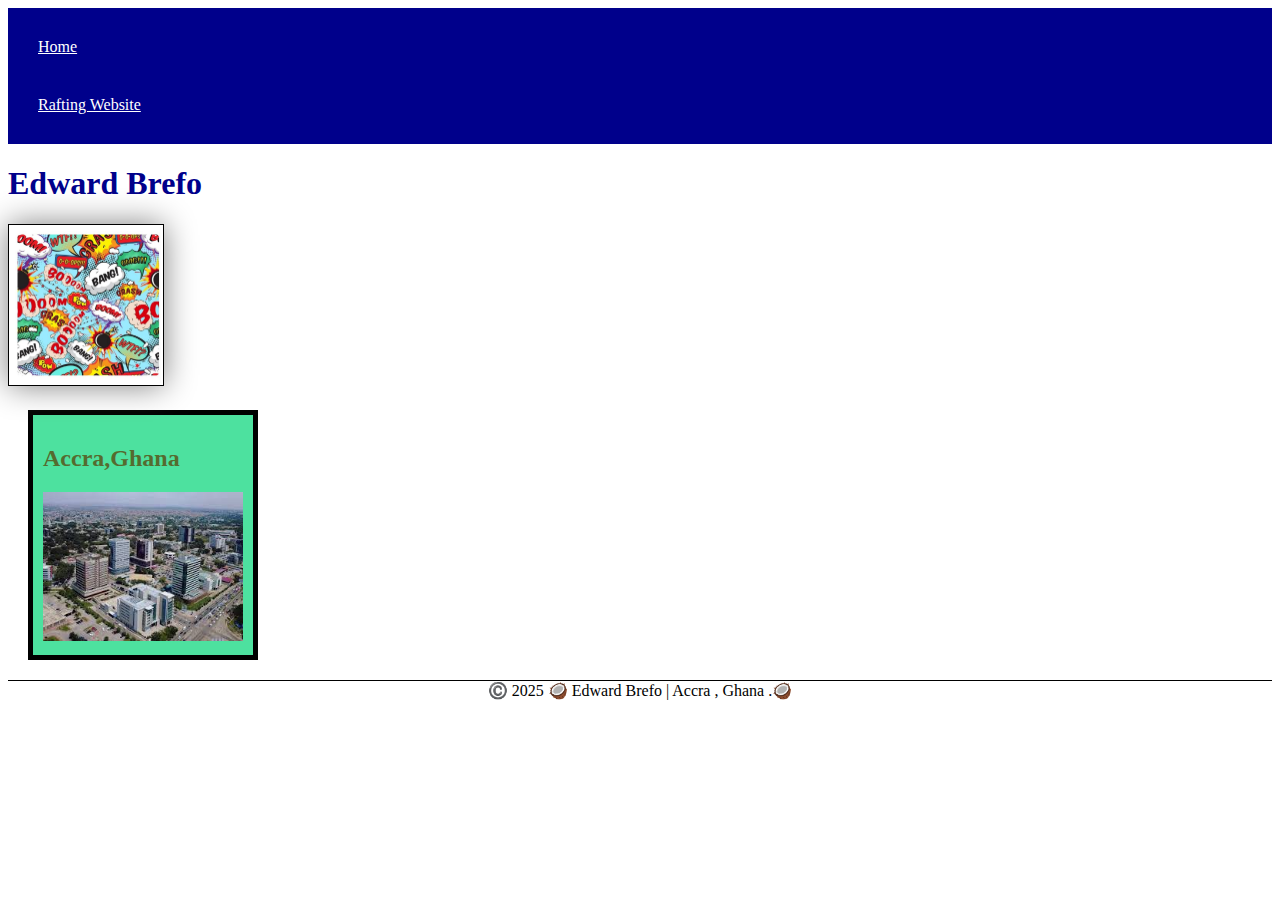
<file: index.html>
<!DOCTYPE html>
<html lang="en">

<head>
    <meta charset="UTF-8">
    <meta name="viewport" content="width=device-width, initial-scale=1.0">
    <title>Edward Brefo | WDD130</title>
    <meta name="description"
        content="Describe your home page here using keywords like your name,the course, the purpose of the page">
    <meta name="author" content="edward Brefo">
    <link rel="stylesheet" href="styles/styles.css">
</head>

<body>
    <header>
        <nav>
            <a href="#">Home</a>
            <a href="wwr/">Rafting Website</a>
        </nav>
    </header>
    <main>
        <h1>Edward Brefo</h1>
        <img src="images/profile.jpg" alt="edward Brefo" width="200">
 <!-- this part is for the main section of the document -->
    </main>
    <aside>
        <h2>Accra,Ghana</h2>
        <img src="accra.jpeg" alt="a view of Accra, Ghana">
    </aside>
    <footer>©️ 2025 🥥 Edward Brefo | Accra , Ghana .🥥</footer>
</body>
</html>
</file>
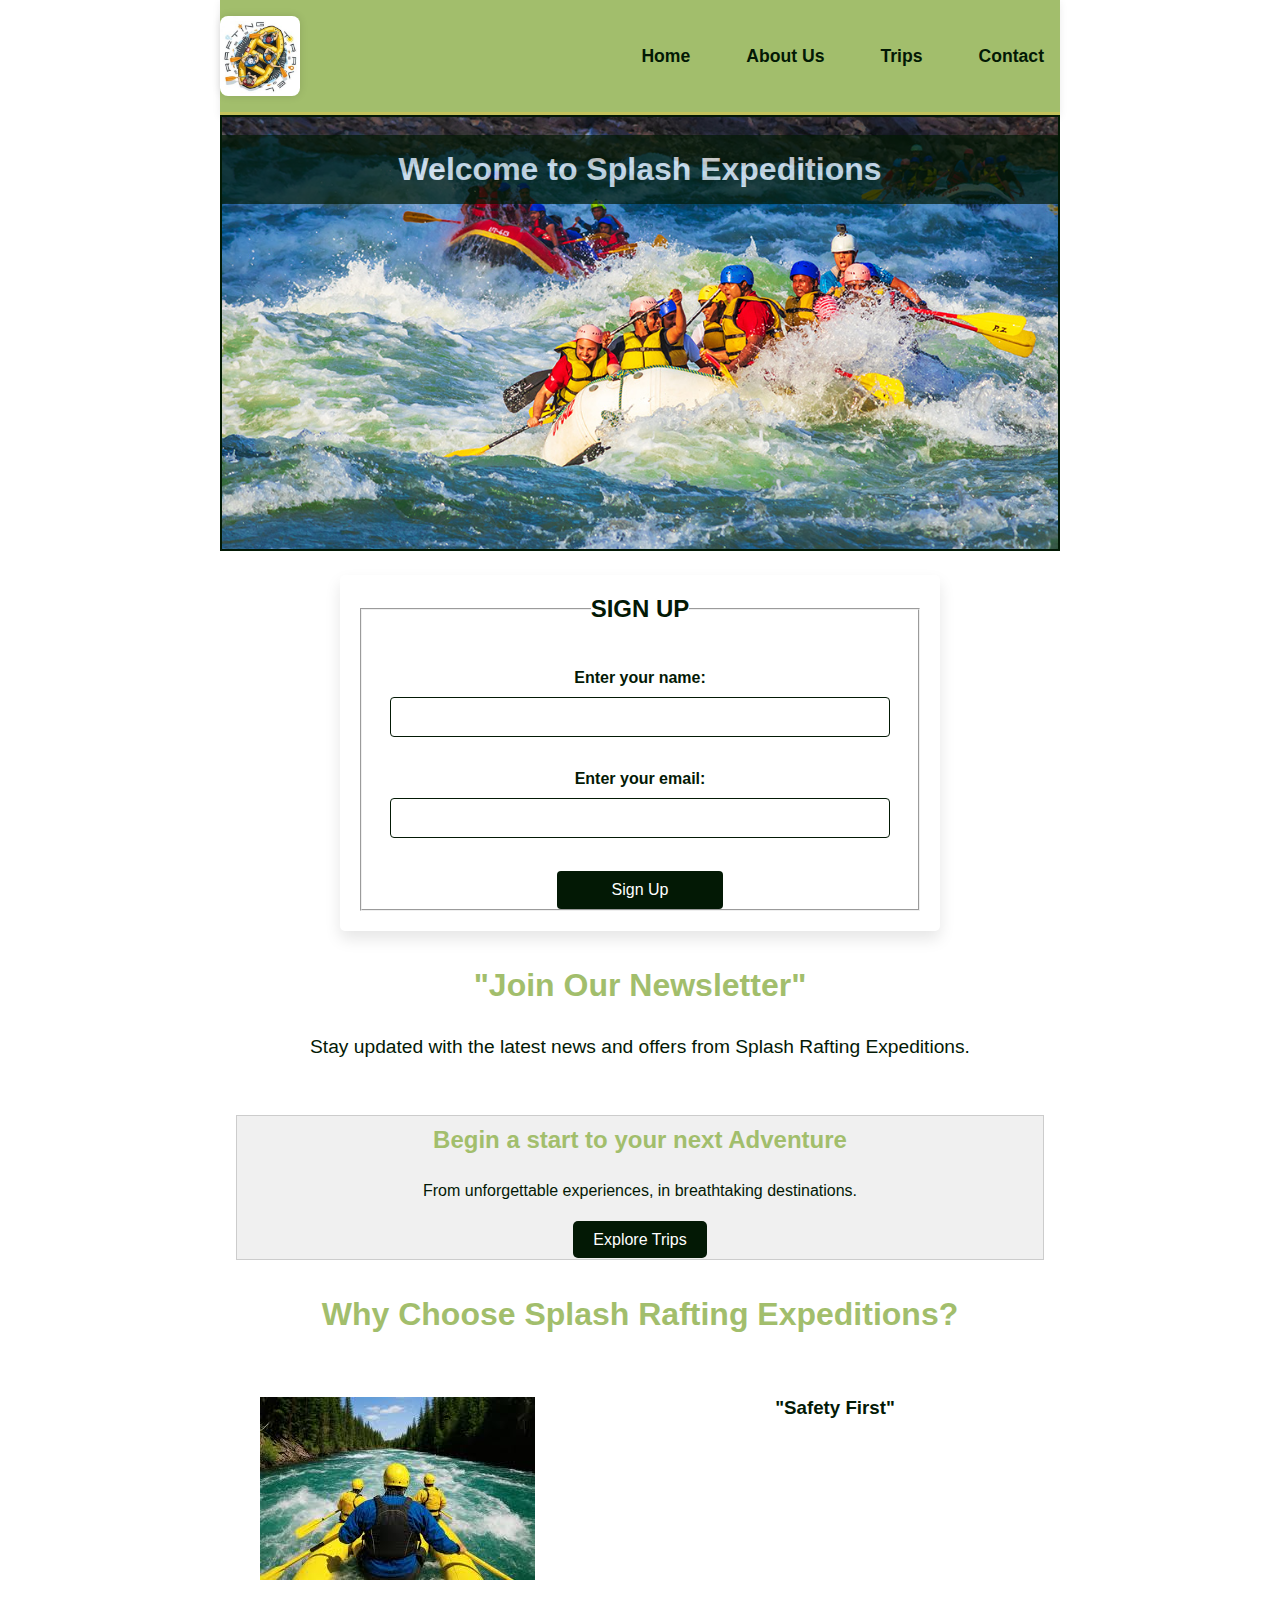
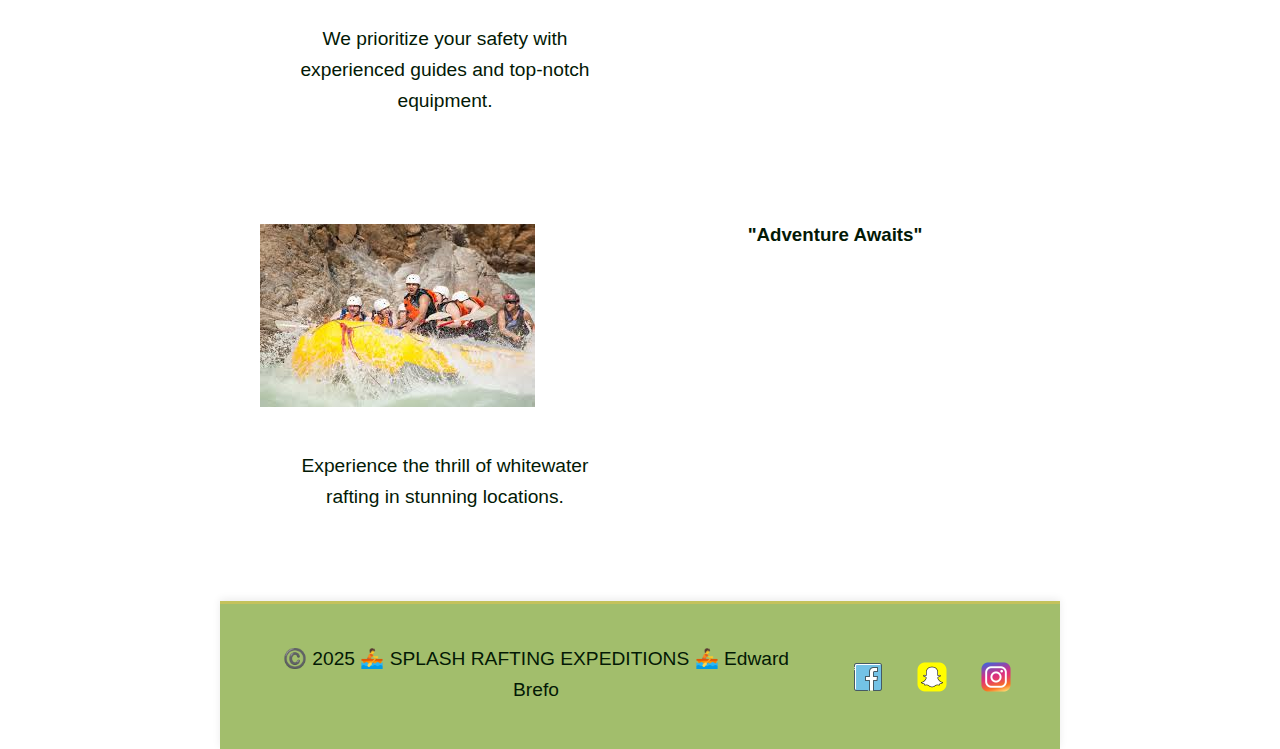
<file: wwr/index.html>
<!DOCTYPE html>
<html lang="en">
<head>
    <meta charset="UTF-8">
    <meta name="viewport" content="width=device-width, initial-scale=1.0">
    <title>Document</title>
    <link rel="stylesheet" href="styles/rafting.css">
    <link rel="stylesheet" href="styles/index.css">
</head>
<body>
    <header>
        <img src="images/raftingtravels.jpg" alt="rafting travels logo">
        <nav>
            <a href="index.html">Home</a>
            <a href="about.html">About Us</a>
            <a href="trips.html">Trips</a>
            <a href="contact.html">Contact</a>
        </nav>
    </header>
    <main>
        <div class="hero">
            <img src="images/herobanner.jpg" alt="whitewater rafting hero banner">
            <h1 class="hero-heading">Welcome to Splash Expeditions</h1>
        </div>
        <section>
        <form class="newsletter">
            <Fieldset>
            <legend>SIGN UP</legend><br><br>
            <label for="name">Enter your name:</label>
            <input type="text" id="name" name="name" required><br><br>
            <label for="email">Enter your email:</label>
            <input type="email" id="email" name="email" required><br><br>
            <button type="submit">Sign Up</button>
        </Fieldset>
        </form><br><br>
            <h2>"Join Our Newsletter"</h2>
            <p>Stay updated with the latest news and offers from Splash Rafting Expeditions.</p>
     </section> 
        <section class="call-to-action">
            <h2>Begin a start to your next Adventure</h2>
            <p>From unforgettable experiences, in breathtaking destinations.</p>
            <a href="trips.html">Explore Trips</a>
        </section>
        <section class="rafting-info">
            <h2>Why Choose Splash Rafting Expeditions?</h2>
            <div class="info-item">
                <img src="images/raft-offerings.jpeg" alt="Safety First">
                <h3>"Safety First"</h3>
                <p>We prioritize your safety with experienced guides and top-notch equipment.</p>
            </div>
            <div class="info-item">
                <img src="images/raft-purpose.jpeg" alt="Adventure Awaits">
                <h3>"Adventure Awaits"</h3>
                <p>Experience the thrill of whitewater rafting in stunning locations.</p>
        </section>
    </main>
    <footer>
         <p>©️ 2025 🚣 SPLASH RAFTING EXPEDITIONS 🚣 Edward Brefo </p>
        <nav class="socialmedia">
            <a href="https://www.facebook.com/"></a>
            <img src="images/facebook.webp" alt="facebook logo">
            <a href="https://www.snapchat.com/"></a>
            <img src="images/snapchat.webp" alt="snapchat logo">
            <a href="https://www.instagram.com/"></a>
            <img src="images/insta.webp" alt="instagram logo">

    </footer>
</body>
</html>
</file>
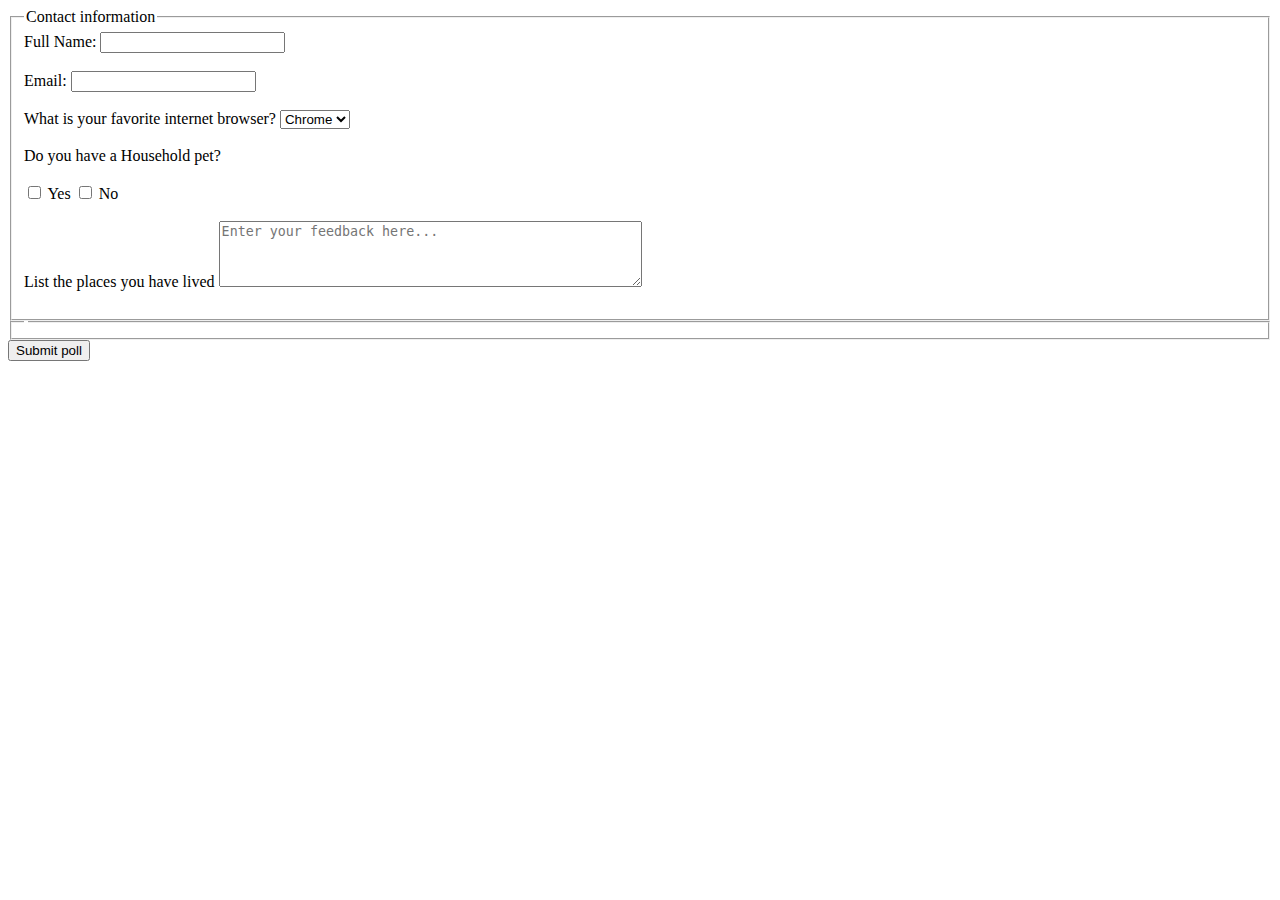
<file: poll-form.html>
<!DOCTYPE html>
<html lang="en">

<head>
    <meta charset="UTF-8">
    <meta name="viewport" content="width=device-width, initial-scale=1.0">
    <title>Document</title>
</head>

<body>
    <header></header>
    <main>
        <form action="">
            <fieldset>
                <legend>
                    Contact information
                </legend>

                <label for="fullname">Full Name:</label>
                <input type="text" id="fullname" name="fullname" required><br><br>
                <label for="email">Email:</label>
                <input type="email" id="useremail" name="useremail" required><br><br>
                <label for="browser">What is your favorite internet browser?</label>
                <select id="browser" name="browser">
                    <option value="chrome">Chrome</option>
                    <option value="firefox">Firefox</option>
                    <option value="safari">Safari</option>
                    <option value="edge">Edge</option>
                    <option value="other">Other</option>
                </select><br><br>
                <label for="pet">Do you have a Household pet?</label><br><br>
                <input type="checkbox" id="pet" name="pet" value="yes"> Yes
                <input type="checkbox" id="pet" name="pet" value="no"> No<br><br>
                <label for="feedback">List the places you have lived</label>
                <textarea id="feedback" name="feedback" rows="4" cols="50"
                    placeholder="Enter your feedback here..."></textarea><br><br>

            </fieldset>
            <fieldset>
                <legend>

                </legend>
            </fieldset>
            <button type="submit">Submit poll</button>
        </form>
    </main>
    <footer></footer>
</body>

</html>
</file>
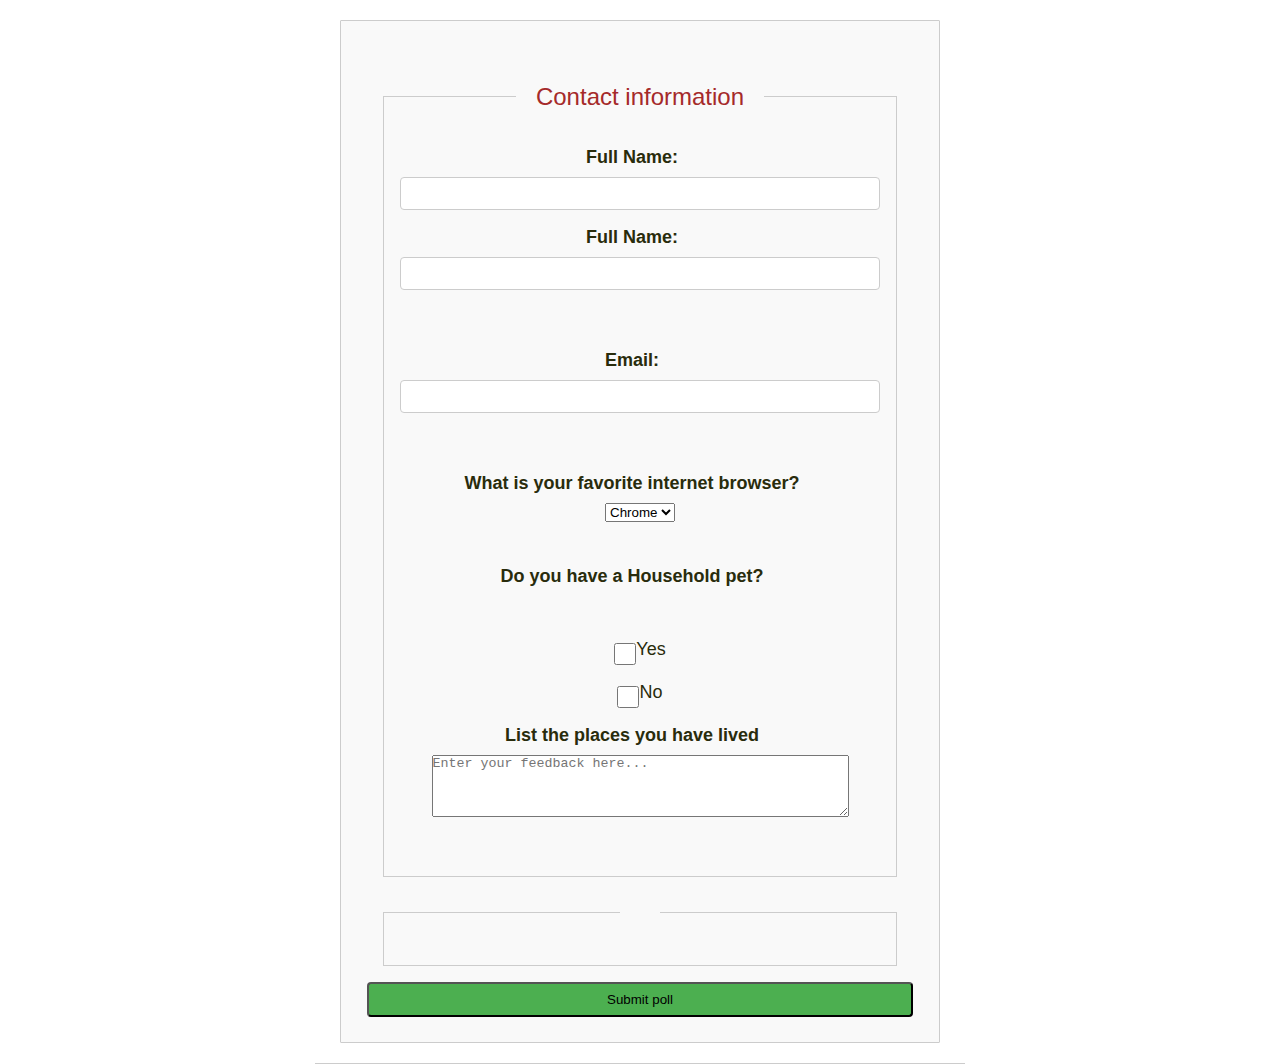
<file: week05/poll-form.html>
<!DOCTYPE html>
<html lang="en">

<head>
    <meta charset="UTF-8">
    <meta name="viewport" content="width=device-width, initial-scale=1.0">
    <title>Document</title>
    <link rel="stylesheet" href="styles/poll-form.css">
</head>

<body>
    <header></header>
    <main>
        <form action="">
            <fieldset>
                <legend>
                    Contact information
                </legend>
                    <label for="fullname">Full Name:</label>
                    <input type="text" id="fullname" name="fullname" required>
                    <label for="fullname">Full Name:</label>
                <input type="text" id="fullname" name="fullname" required><br><br>
                <label for="email">Email:</label>
                <input type="email" id="useremail" name="useremail" required><br><br>
                <label for="browser">What is your favorite internet browser?</label>
                <select id="browser" name="browser"required>
                    <option value="chrome">Chrome</option>
                    <option value="firefox">Firefox</option>
                    <option value="safari">Safari</option>
                    <option value="edge">Edge</option>
                    <option value="other">Other</option>
                </select><br><br>
                <label for="pet">Do you have a Household pet?</label><br><br>
                <div style="display: flex;align-items: center;">
                <input type="checkbox" id="pet" name="pet" value="yes"> Yes <br><br></div>
                <div style="display: flex;align-items: center;">
                <input type="checkbox" id="pet" name="pet" value="no"> No<br><br></div>
                <label for="feedback">List the places you have lived</label>
                <textarea id="feedback" name="feedback" rows="4" cols="50"
                    placeholder="Enter your feedback here..."></textarea><br><br>

            </fieldset>
            <fieldset>
                <legend>

                </legend>
            </fieldset>
            <button type="submit">Submit poll</button>
        </form>
    </main>
    <footer></footer>
</body>

</html>
</file>
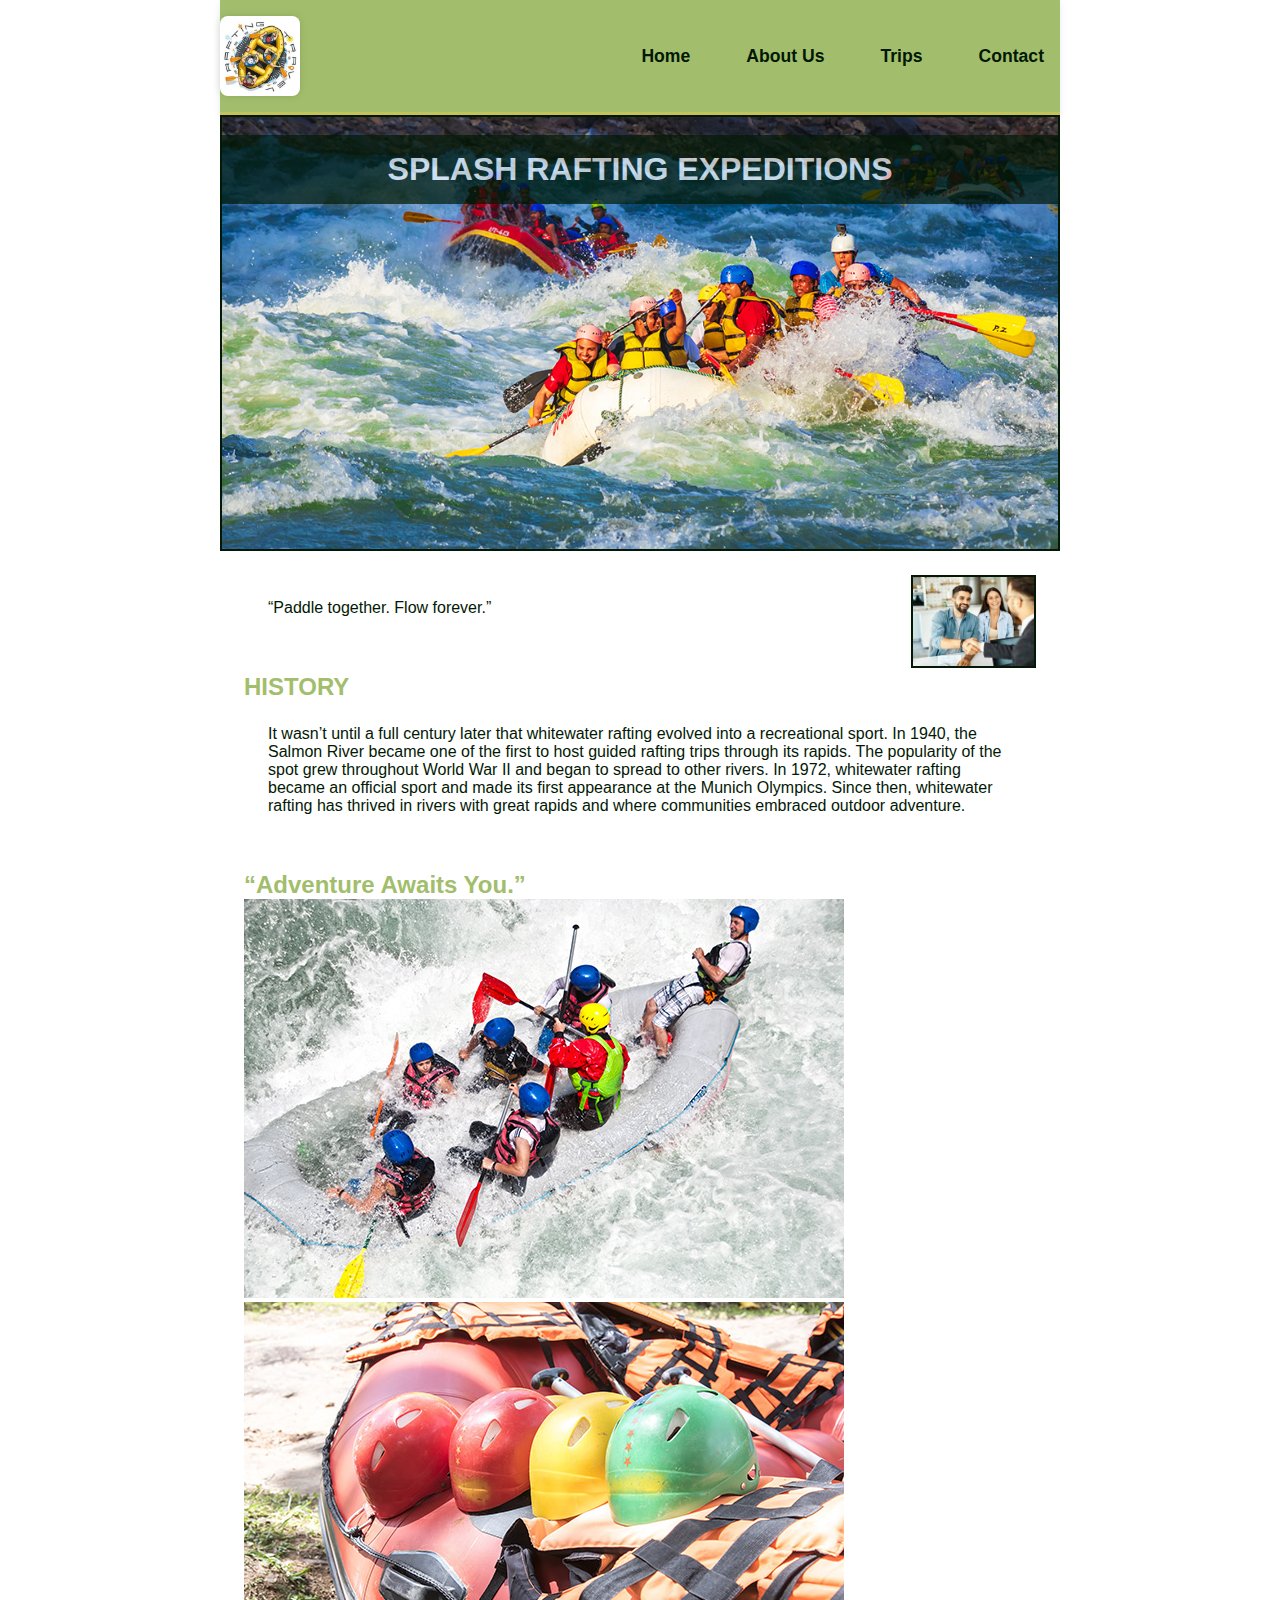
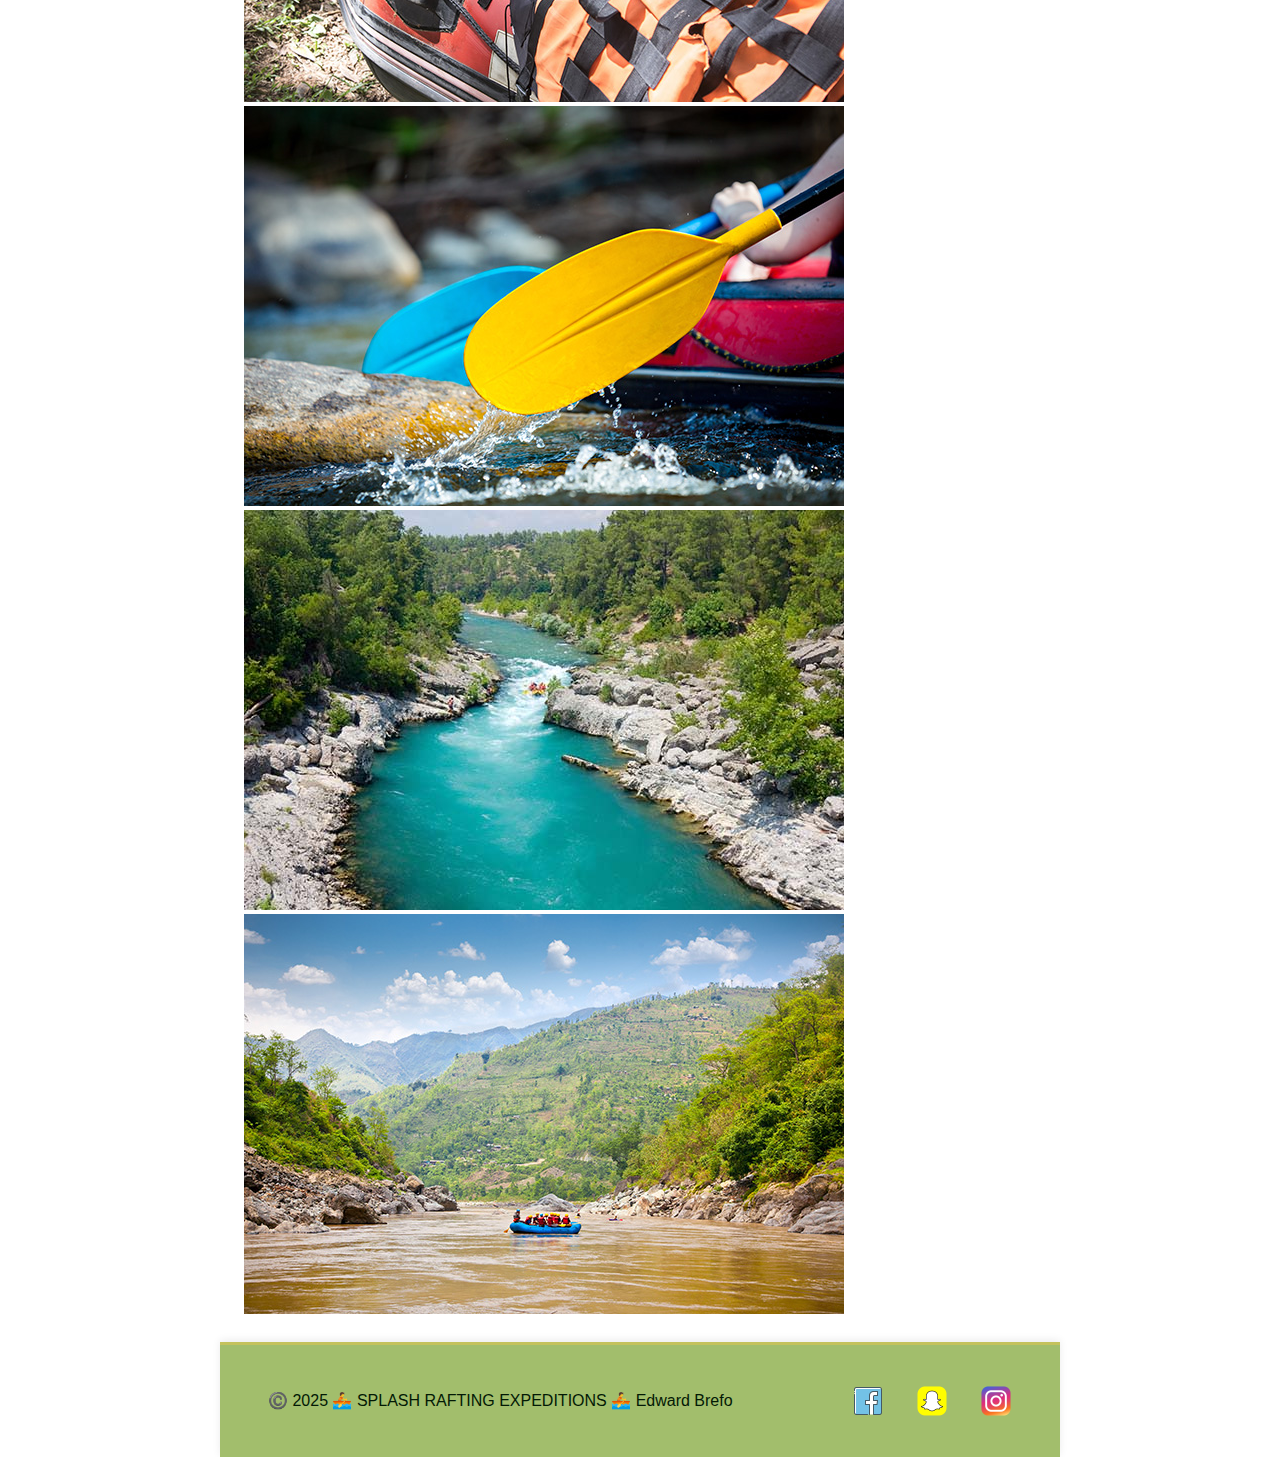
<file: wwr/about.html>
<!DOCTYPE html>
<html lang="en">

<head>
    <meta charset="UTF-8">
    <meta name="viewport" content="width=device-width, initial-scale=1.0">
    <meta name="description" content="making a whitewater rafting website">
    <title>Document</title>
    <link rel="preconnect" href="https://fonts.google.com/specimen/Mozilla+Text">
    <link rel="preconnect" href="https://fonts.google.com/specimen/Montserrat">
    <link rel="stylesheet" href="styles/rafting.css">
</head>

<body>
    <header>
        <img src="images/raftingtravels.jpg" alt="rafting travels logo">
        <nav>
            <a href="index.html">Home</a>
            <a href="about.html">About Us</a>
            <a href="trips.html">Trips</a>
            <a href="contact.html">Contact</a>
    </header>
    <main>
        <div class="hero">
            <img src="images/herobanner.jpg" alt="whitewater rafting hero banner">
            <h1>SPLASH RAFTING EXPEDITIONS</h1>
            <article>
                <img src="images/happy.jpeg" alt="a happy client">
                <p>“Paddle together. Flow forever.”</p>
            </article>
        </div class>
        <section>
            <h2>HISTORY</h2>
            <p>It wasn’t until a full century later that whitewater rafting evolved into a recreational sport. In 1940,
                the Salmon River became one of the first to host guided rafting trips through its rapids. The popularity
                of the spot grew throughout World War II and began to spread to other rivers. In 1972, whitewater
                rafting became an official sport and made its first appearance at the Munich Olympics. Since then,
                whitewater rafting has thrived in rivers with great rapids and where communities embraced outdoor
                adventure.</p>
        </section>
        <section>
            <h2>“Adventure Awaits You.”</h2>
            <img src="images/pic1.jpg" alt="picture of a rafting trip">
            <img src="images/pic2.jpg" alt="pic2">
            <img src="images/pic3.jpg" alt="pic3">
            <img src="images/pic4.jpg" alt="pic4">
            <img src="images/pic5.jpg" alt="pic5">
        </section>
    </main>
    <footer>
        <p>©️ 2025 🚣 SPLASH RAFTING EXPEDITIONS 🚣 Edward Brefo </p>
        <nav class="socialmedia">
            <a href="https://www.facebook.com/"></a>
            <img src="images/facebook.webp" alt="facebook logo">
            <a href="https://www.snapchat.com/"></a>
            <img src="images/snapchat.webp" alt="snapchat logo">
            <a href="https://www.instagram.com/"></a>
            <img src="images/insta.webp" alt="instagram logo">

        </nav>
    </footer>
</body>

</html>
</file>
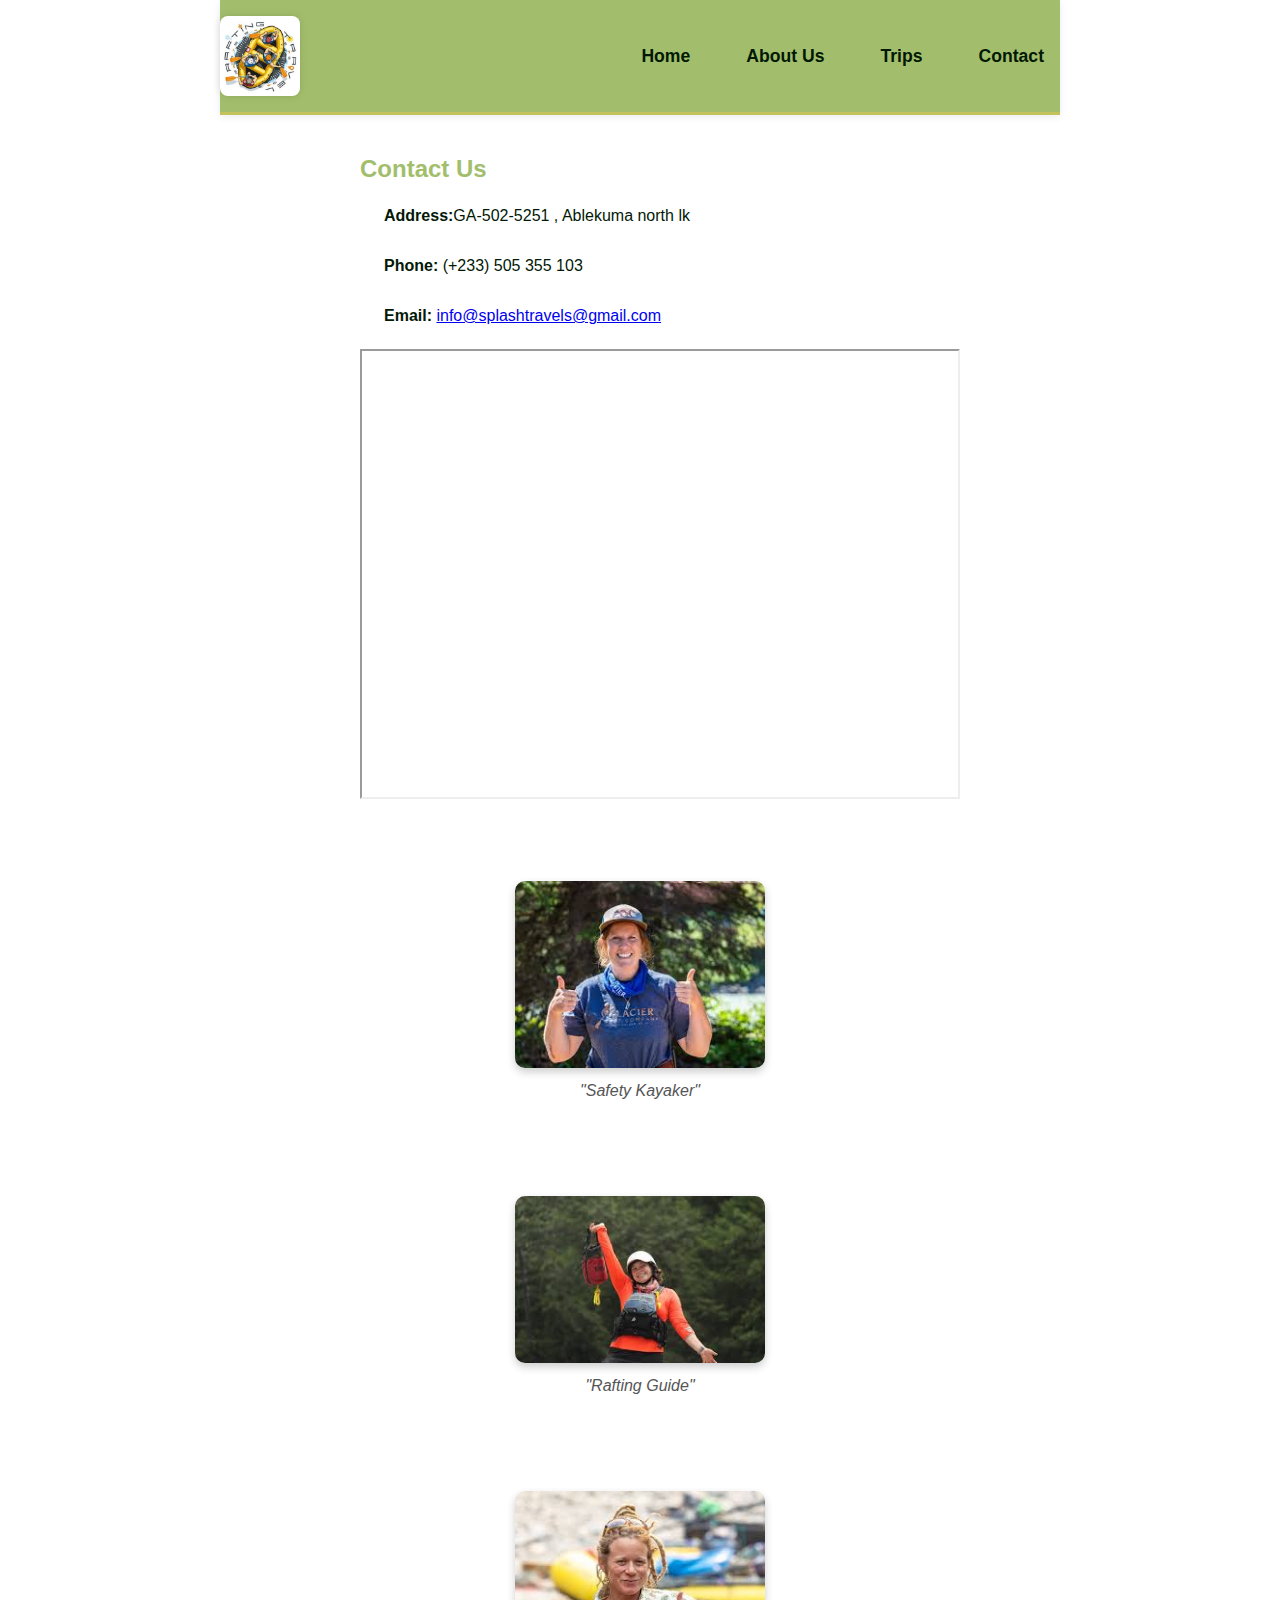
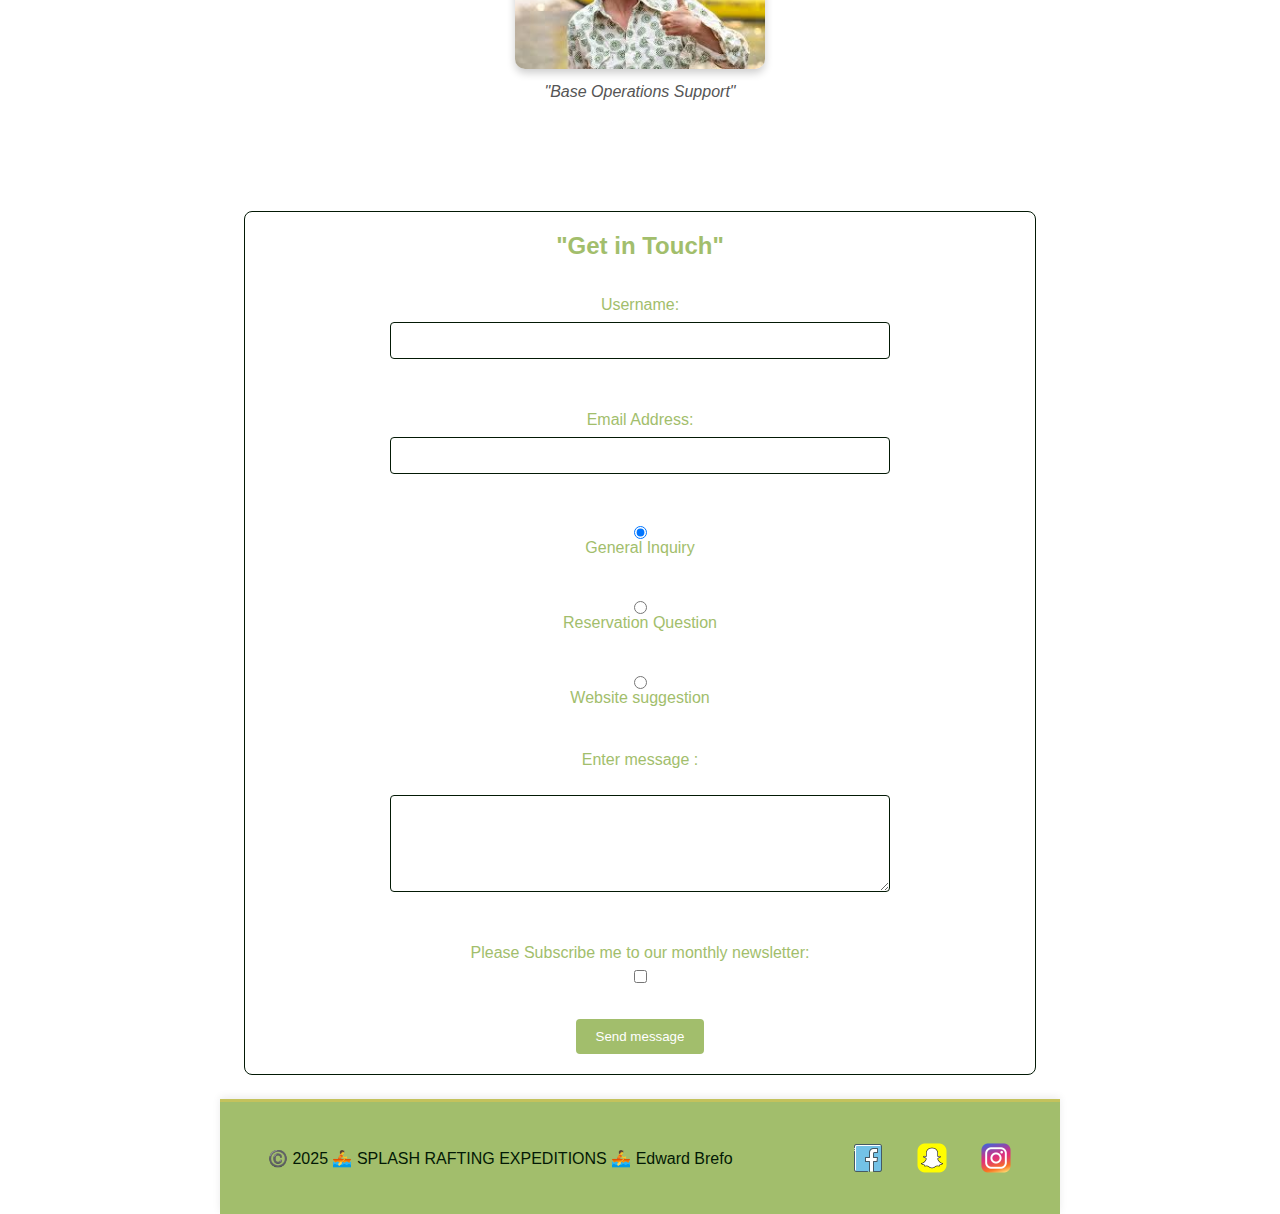
<file: wwr/contact.html>
<!DOCTYPE html>
<html lang="en">

<head>
    <meta charset="UTF-8">
    <meta name="viewport" content="width=device-width, initial-scale=1.0">
    <meta name="description" content="making the contact page for the rafting website">
    <title>Document</title>
    <link rel="preconnect" href="https://fonts.google.com/specimen/Mozilla+Text">
    <link rel="preconnect" href="https://fonts.google.com/specimen/Montserrat">
    <link rel="stylesheet" href="styles/rafting.css">
    <link rel="stylesheet" href="styles/contact.css">
</head>

<body>
    <header>
        <img src="images/raftingtravels.jpg" alt="rafting travels logo">
        <nav>
            <a href="index.html">Home</a>
            <a href="about.html">About Us</a>
            <a href="trips.html">Trips</a>
            <a href="contact.html">Contact</a>
    </header>
    <main>
        <section class="company-info">
            <h2>Contact Us</h2>
            <p><strong>Address:</strong>GA-502-5251 , Ablekuma north lk </p>
            <p><strong>Phone:</strong> (+233) 505 355 103</p>
            <p><strong>Email:</strong> <a href="info@splashtravels@gmail.com">info@splashtravels@gmail.com</a></p>
            <iframe src="https://www.google.com/maps/embed?pb=!1m18!1m12!1m3!1d15883.767970640622!2d-0.27202696057418335!3d5.575594716794057!2m3!1f0!2f0!3f0!3m2!1i1024!2i768!4f13.1!3m3!1m2!1s0xfdf982e9f01095f%3A0x583d57506ed25eb0!2sOdorkor%2C%20Accra!5e0!3m2!1sen!2sgh!4v1754491198106!5m2!1sen!2sgh" width="600" height="450" allowfullscreen="" loading="lazy" referrerpolicy="no-referrer-when-downgrade"></iframe><br><br>
            <figure>
                </section>
                <section class="team-section">
                    <figure>
                <img src="images/katrina.jpeg" alt="katrina">
                <figcaption>"Safety Kayaker"</figcaption>
            </figure><br><br>
            <figure>
                <img src="images/Jenny.jpeg" alt="Jenny">
                <figcaption>"Rafting Guide"</figcaption>
            </figure><br><br>
            <figure>
                <img src="images/md.jpeg" alt="Edward">
                <figcaption>"Base Operations Support"</figcaption>
            </figure><br><br>
        </section>
        <section>
            <form action="">
                <h2>"Get in Touch"</h2><br><br>
                <label for="name">Username:</label>
                <input type="text" id="name" name="name" required><br><br>
                <label for="email">Email Address:</label>
                <input type="email" id="email" name="email" required><br><br>
                <input type="radio" id="inquiry" name="inquiry" value="general" checked>
                <label for="inquiry">General Inquiry</label><br><br>
                <input type="radio" id="Reservation" name="Reservation Question" value="Reservation Question">
                <label for="Reservation">Reservation Question</label><br><br>
                <input type="radio" id="suggestion" name="Website suggestion" value="website suggestion">
                <label for="suggestion">Website suggestion</label><br><br>
                <label for="message">Enter message :</label><br>
                <textarea name="message" id="message" rows="5" cols="30" required></textarea><br><br>
                <label for="subscribe">Please Subscribe me to our monthly newsletter:</label>
                <input type="checkbox" id="subscribe" name="subscribe" value="yes"><br><br>
                <button type="submit">Send message</button>

            </form>
        </section>
    </main>
    <footer>
        <p>©️ 2025 🚣 SPLASH RAFTING EXPEDITIONS 🚣 Edward Brefo </p>
        <nav class="socialmedia">
            <a href="https://www.facebook.com/"></a>
            <img src="images/facebook.webp" alt="facebook logo">
            <a href="https://www.snapchat.com/"></a>
            <img src="images/snapchat.webp" alt="snapchat logo">
            <a href="https://www.instagram.com/"></a>
            <img src="images/insta.webp" alt="instagram logo">

        </nav>
    </footer>
</body>

</html>
</file>
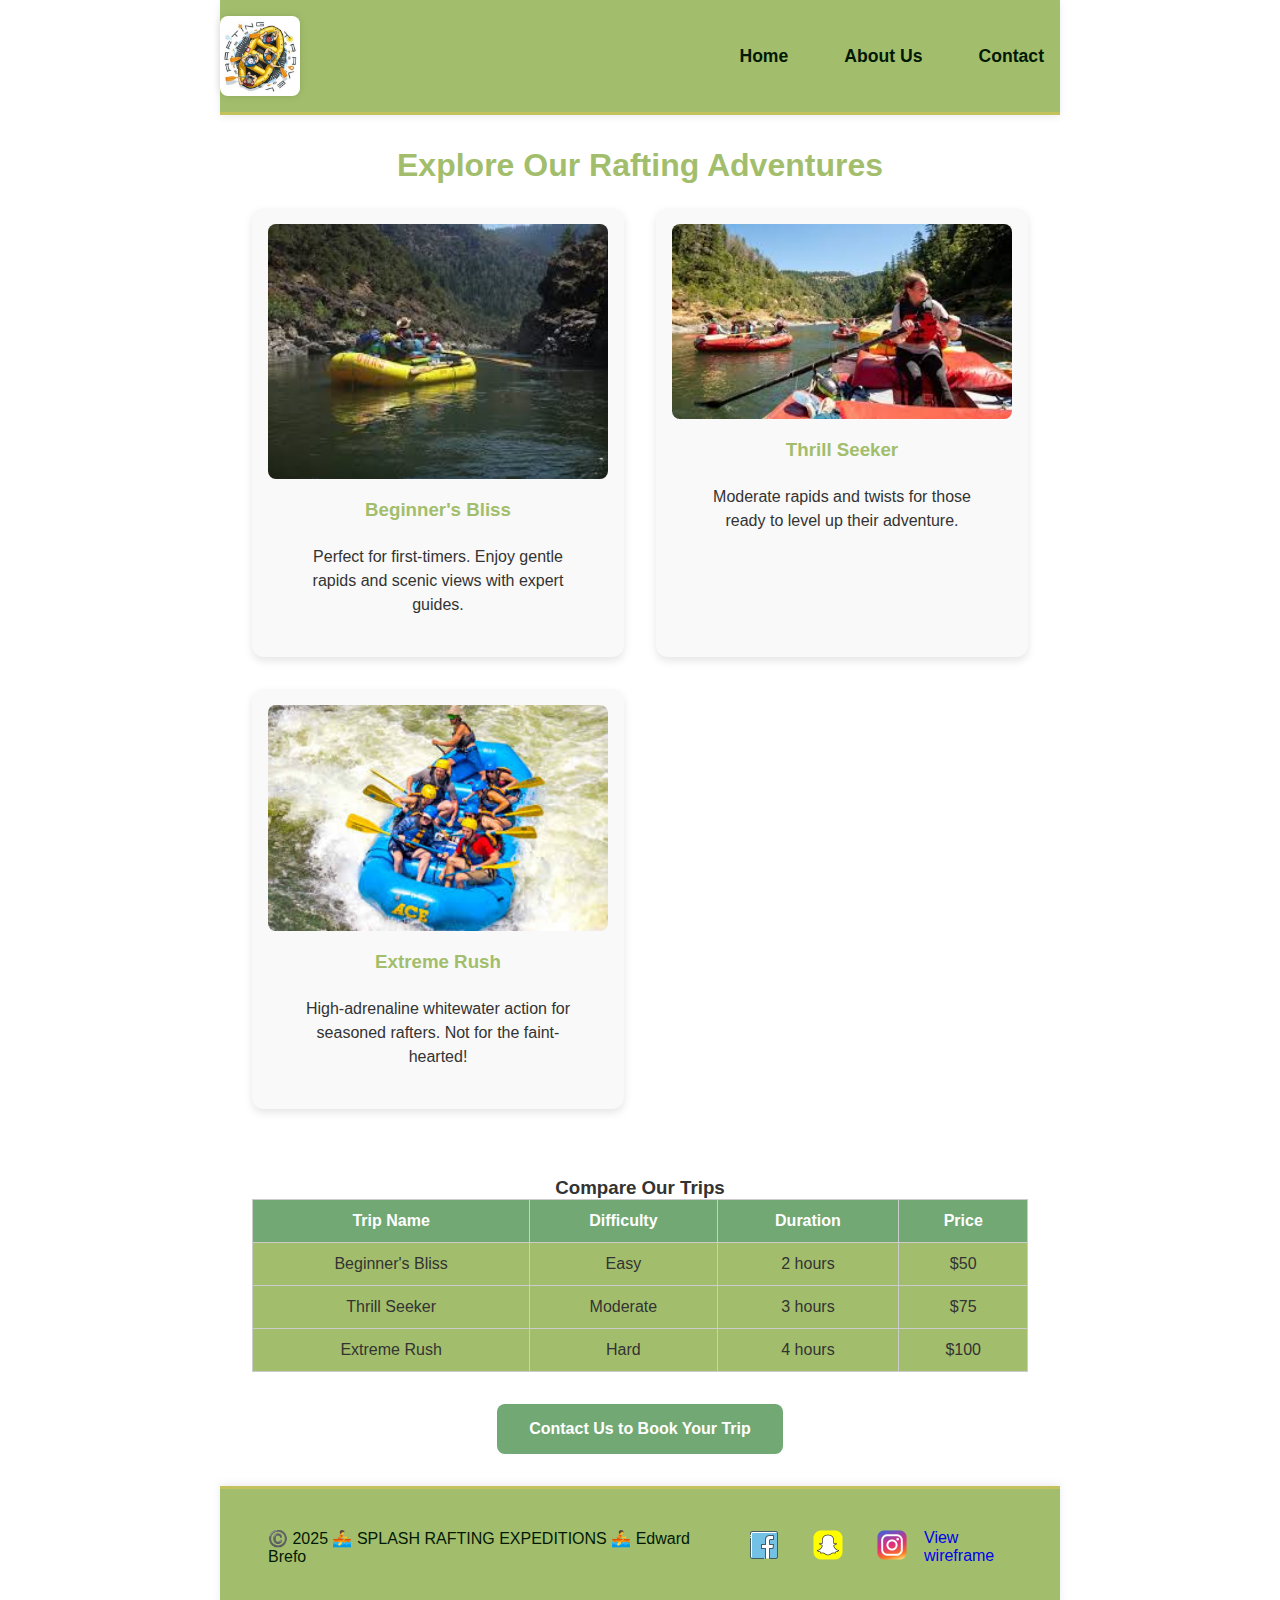
<file: wwr/trips.html>
<!DOCTYPE html>
<html lang="en">

<head>
    <meta charset="UTF-8">
    <meta name="viewport" content="width=device-width, initial-scale=1.0">
    <meta name="description" content="making the contact page for the rafting website">
    <title>Document</title>
    <link rel="preconnect" href="https://fonts.google.com/specimen/Mozilla+Text">
    <link rel="preconnect" href="https://fonts.google.com/specimen/Montserrat">
    <link rel="stylesheet" href="styles/rafting.css">
</head>

<body>
    <header>
        <img src="images/raftingtravels.jpg" alt="rafting travels logo">
        <nav>
            <a href="index.html">Home</a>
            <a href="about.html">About Us</a>
            <a href="contact.html">Contact</a>
    </header>
    <main>
        <section class="rafting-info">
  <h2>Explore Our Rafting Adventures</h2>

  <div class="trip-grid">
    <div class="trip-card">
      <img src="images/cool.jpeg" alt="Calm river rafting">
      <h3>Beginner's Bliss</h3>
      <p>Perfect for first-timers. Enjoy gentle rapids and scenic views with expert guides.</p>
    </div>
    <div class="trip-card">
      <img src="images/begin.jpeg" alt="Moderate rapids rafting">
      <h3>Thrill Seeker</h3>
      <p>Moderate rapids and twists for those ready to level up their adventure.</p>
    </div>
    <div class="trip-card">
      <img src="images/thrill.jpeg" alt="Extreme whitewater rafting">
      <h3>Extreme Rush</h3>
      <p>High-adrenaline whitewater action for seasoned rafters. Not for the faint-hearted!</p>
    </div>
  </div><br><br>

  <h3>Compare Our Trips</h3>
  <table class="trip-table">
    <thead>
      <tr>
        <th>Trip Name</th>
        <th>Difficulty</th>
        <th>Duration</th>
        <th>Price</th>
      </tr>
    </thead>
    <tbody>
      <tr>
        <td>Beginner's Bliss</td>
        <td>Easy</td>
        <td>2 hours</td>
        <td>$50</td>
      </tr>
      <tr>
        <td>Thrill Seeker</td>
        <td>Moderate</td>
        <td>3 hours</td>
        <td>$75</td>
      </tr>
      <tr>
        <td>Extreme Rush</td>
        <td>Hard</td>
        <td>4 hours</td>
        <td>$100</td>
      </tr>
    </tbody>
  </table>

  <a href="contact.html" class="cta-button">Contact Us to Book Your Trip</a>
</section>

    </main>
    <footer>
        <p>©️ 2025 🚣 SPLASH RAFTING EXPEDITIONS 🚣 Edward Brefo </p>
        <nav class="socialmedia">
            <a href="https://www.facebook.com/"></a>
            <img src="images/facebook.webp" alt="facebook logo">
            <a href="https://www.snapchat.com/"></a>
            <img src="images/snapchat.webp" alt="snapchat logo">
            <a href="https://www.instagram.com/"></a>
            <img src="images/insta.webp" alt="instagram logo">
            <a href="images/wireframe2.png" target="_blank">View wireframe</a>
        </nav>
    </footer>
</body>
</html>
</file>
<file: styles/styles.css>
nav {
    background-color: darkblue;
    padding: 10px;

}

nav a {
    color: white;
    display: block;
    padding: 20px;
}

h1 {
    color: darkblue;
}

main img {
    width: 150px;
    height: auto;
    border: 1px solid black;
    padding: 2px;
    box-shadow: 0 0 30px gray;

}

p {
    padding: 0;
}

aside {
    width: 200px;
    height: auto;
    margin: 20px;
    border: 5px solid black;
    padding: 10px;
    background-color: rgb(77, 225, 159);
    color: darkolivegreen;

}

aside img {
    width: 200px;
    height: auto;
}

footer {
    margin-top: 15px;
    border-top: 1px solid #000;
    text-align: center;
}
</file>
<file: wwr/styles/rafting.css>
:root {
    --primary-color: #A2BE6C;
    --secondary-color: #71a874;
    --accent1-color: #031905;
    --accent2-color: #c4c25c;
    --heading-font: 'Mozilla headline', sans-serif;
    --text-font: 'Segoe UI', Tahoma, Geneva, Verdana, sans-serif;
}

* {
    margin: 0;
    padding: 0;
    box-sizing: border-box;
}

body {
    font-family: var(--text-font);
    color: var(--accent1-color)
}

header,
main,
footer {
    width: 840px;
    margin: 0 auto;
}

h1,
h2 {
    font-family: var(--heading-font);
    color: var(--primary-color);
}

nav,
p,
section,
article {
    margin: 16px;
    padding: 8px;
}

.socialmedia a {
    text-decoration: none;
}

.hero {
    position: relative;
}

.hero img {
    display: block;
    width: 100%;
    height: auto;
    border: 2px solid var(--accent1-color);
}

h1 {
    position: absolute;
    top: 20px;
    width: 100%;
    padding: 16px;
    text-align: center;
    opacity: 0.7;
    background-color: var(--accent1-color);
    color: white;
}

.hero article img {
    float: right;
    width: 125px;
}


header {
    display: grid;
    grid-template-columns: auto 1fr;
    align-items: center;
    gap: 32px;
    width: 840px;
    margin: 0 auto;
    padding: 16px 0;
    background-color: var(--primary-color);
    border-bottom: 3px solid var(--accent2-color);
    box-shadow: 0 2px 8px rgba(0, 0, 0, 0.08);
}


header img {
    width: 80px;
    height: auto;
    border-radius: 8px;
    box-shadow: 0 0 8px rgba(0, 0, 0, 0.12);
    justify-self: start;
    background-color: transparent;
}

header nav {
    display: flex;
    gap: 24px;
    justify-content: flex-end;
    align-items: center;
    background-color: transparent;
    margin: 0;
    padding: 0;
}


header nav a {
    color: var(--accent1-color);
    text-decoration: none;
    font-family: var(--text-font);
    font-weight: 600;
    font-size: 1.1rem;
    padding: 8px 16px;
    border-radius: 4px;
    transition: background 0.2s, color 0.2s;
    background-color: transparent;
}

header nav a:hover,
header nav a.active {
    background-color: var(--accent2-color);
    color: #fff;
}

.history-section {
    display: grid;
    grid-template-columns: 1fr auto 1fr;
    align-items: center;
    gap: 24px;
    padding: 24px 0;
    background: #fff;
    border-radius: 8px;
    margin-bottom: 32px;
}

.history-section img {
    width: 160px;
    height: auto;
    display: block;
    margin: 0 auto;
    border-radius: 8px;
    box-shadow: 0 0 8px rgba(0, 0, 0, 0.10);
}

.adventures-section h2 {
    grid-column: 1 / -1;
    text-align: center;
    font-size: 1.5rem;
    color: var(--primary-color);
    margin-bottom: 16px;
}

.adventures-section {
    display: grid;
    grid-template-columns: repeat(5, 1fr);
    gap: 20px;
    padding: 24px 0;
    background: #fff;
    border-radius: 8px;
    margin-bottom: 32px;
}

.adventures-section figure {
    display: flex;
    flex-direction: column;
    align-items: center;
    background: #f6f6f6;
    border-radius: 8px;
    padding: 12px;
    box-shadow: 0 0 6px rgba(0, 0, 0, 0.07);
}

.adventures-section img {
    width: 100px;
    height: 100px;
    object-fit: cover;
    border-radius: 6px;
    margin-bottom: 8px;
}

.adventures-section figcaption {
    font-size: 0.95rem;
    color: var(--accent1-color);
    text-align: center;
    margin-top: 4px;
}

footer {
    display: flex;
    justify-content: space-between;
    align-items: center;
    padding: 16px 24px;
    background-color: var(--primary-color);
    border-top: 3px solid var(--accent2-color);
    box-shadow: 0 -2px 8px rgba(0, 0, 0, 0.08);
    font-family: var(--text-font);
    font-size: 1rem;
    color: var(--accent1-color);
}

/* Social media container aligned right */
.socialmedia {
    display: flex;
    gap: 16px;
    margin-left: auto;
}

/* Social media icons styling */
.socialmedia img {
    width: 32px;
    height: 32px;
    object-fit: contain;
    border-radius: 6px;
    transition: box-shadow 0.2s;
}

.socialmedia img:hover {
    box-shadow: 0 0 8px var(--accent2-color);
}

.rafting-info {
  max-width: 1000px;
  margin: 0 auto;
  padding: 2rem;
  font-family: 'Segoe UI', sans-serif;
  color: #333;
  text-align: center;
}

.rafting-info h2 {
  font-size: 2rem;
  margin-bottom: 1.5rem;
  color: var(--primary-color);
}

.trip-grid {
  display: grid;
  grid-template-columns: repeat(auto-fit, minmax(280px, 1fr));
  gap: 2rem;
  margin-bottom: 2rem;
}

.trip-card {
  background-color: #f9f9f9;
  border-radius: 12px;
  padding: 1rem;
  box-shadow: 0 4px 8px rgba(0,0,0,0.1);
}

.trip-card img {
  width: 100%;
  border-radius: 8px;
  margin-bottom: 1rem;
  object-fit: cover;
}

.trip-card h3 {
  color: var(--primary-color);
  margin-bottom: 0.5rem;
}

.trip-card p {
  font-size: 1rem;
  line-height: 1.5;
}

.trip-table {
  width: 100%;
  border-collapse: collapse;
  margin-bottom: 2rem;
}

.trip-table th,
.trip-table td {
  border: 1px solid #ccc;
  padding: 0.75rem;
}

.trip-table th {
  background-color: var(--secondary-color);
  color: white;
}

.trip-table td {
  background-color: var(--primary-color);
}

.cta-button {
  display: inline-block;
  padding: 1rem 2rem;
  background-color: var(--secondary-color);
  color: white;
  text-decoration: none;
  border-radius: 8px;
  font-weight: bold;
  transition: background-color 0.3s ease;
}

.cta-button:hover {
  background-color: var(--primary-color);
}
</file>
<file: wwr/styles/index.css>
h2 {
  font-size: 2em;
  margin-bottom: 20px;
  font-weight: bold;
    text-align: center;
}
p {
  font-size: 1.2em;
  line-height: 1.6;
  margin-bottom: 20px;
  text-align: center;
}
.call-to-action {
  background-color: #f0f0f0;
  border: 1px solid #ccc;
  padding: 10px;
  text-align: center;
}
.call-to-action h2 {
  font-size: 1.5em;
  margin-bottom: 10px;
  font-weight: bold;
}
.call-to-action p {
  font-size: 1em;
  margin-bottom: 20px;
}
.call-to-action a {
  background-color: var(--accent1-color);
    color: white;
    padding: 10px 20px;
    text-decoration: none;
    border-radius: 5px;
}
.newsletter {
    max-width: 600px;
    margin: 0 auto;
    padding: 20px;
    background-color: #fff;
    border-radius: 5px;
    box-shadow: 0 8px 16px rgba(0, 0, 0, 0.1);
    font-family: var(text-font);
    text-align: center;
}
.newsletter legend {
    font-size: 1.5em;
    margin-bottom: 10px;
    font-weight: bold;
    text-align: center;
}
.newsletter label {
    display: block;
    margin-bottom: 10px;
    font-weight: bold;
    text-align: center;
}
.newsletter input[type="text"],
.newsletter input[type="email"] {
    width: 90%;
    padding: 10px;
    margin-bottom: 15px;
    border: 1px solid var(--accent1-color);
    border-radius: 4px;
    font-size: 1em;
}
.newsletter button {
    background-color: var(--accent1-color);
    color: white;
    padding: 10px;
    border: none;
    border-radius: 4px;
    cursor: pointer;
    font-size: 1em;
    transition: background-color 0.3s ease;
    width: 30%;
    align-items: center;
}
.rafting-info {
    max-width: 800px;
    margin: 0 auto;
    padding: 20px;
    background-color: #fff;
    font-family: var(text-font);
    text-align: center;
}
.info-item {
    display: grid;
    grid-template-columns: 1fr 1fr;
    gap: 20px;
    padding: 40px 0;
    color: var(--accent1-color)
    
}
</file>
<file: week05/styles/poll-form.css>
* {
    margin: auto;
    padding: 0;
    box-sizing: border-box;
}

body {
    font-family: Arial, sans-serif;
    color: #292c0c;
    background: fixed;
    font-size: large;
}

form {
    width: 600px;
    margin: 20px auto;
    padding: 2%;
    border: 1px solid #ccc;
    border-radius: 1px;
    background-color: #f9f9f9;
}

fieldset {
    display: grid;
    grid-gap: 1px;
    margin: 1rem;
    border: 1px solid #ccc;
    padding: 1rem;
}

legend {
    padding: 20px;
    font-size: 1.5rem;
    color: brown;
}

label {
    font-weight: bold;
    margin-bottom: 0.5rem;
}

input {
    width: 100%;
    padding: 0.5rem;
    margin-bottom: 1rem;
    border: 1px solid #ccc;
    border-radius: 4px;
}

button {
    width: 100%;
    padding: 0.5rem;
    background-color: #4CAF50;
    color: bisque border: none;
    border-radius: 4px;
    cursor: pointer;
}

label {
    text-align: right;
    padding-right: 1rem;
}

input[type="checkbox"] {
    width: 22px;
    height: 22px;
    vertical-align: left;
}

button:hover {
    background-color: #45a049;
}

footer {
    margin: 1rem auto 0;
    width: 650px;
    text-align: center;
    font-size: 0.8em;
    color: #777;
    border-top: 1px solid #ccc;
}
</file>
<file: wwr/styles/contact.css>
company-info h2 {
    font-family: var(--heading-font);
    color: var(--primary-color);
    text-align: center;
    text-decoration: underline;
}
   

form {
    margin: 20px auto;
    padding: 20px;
    border: 1px solid var(--accent1-color);
    border-radius: 8px;
    width: 400px;
    background-color: var(--background-color);
}

label {
    display: block;
    margin-bottom: 8px;
    font-family: var(--text-font);
    color: var(--primary-color);
}

input[type="text"],
input[type="email"],
textarea {
    width: 500px;
    padding: 10px;
    margin-bottom: 16px;
    border: 1px solid var(--accent1-color);
    border-radius: 4px;
    font-family: var(--text-font);
}

button {
    background-color: var(--primary-color);
    color: white;
    padding: 10px 20px;
    border: none;
    border-radius: 4px;
    cursor: pointer;
    font-family: var(--text-font);
}

button:hover {
    background-color: var(--accent1-color);
}

form {
    display: flex;
    flex-direction: column;
    align-items: center;
    width: auto;
    margin: 0 auto;
}

.company-info {
    padding: 20px;
    background-color: var(--background-color);
    border-radius: 8px;
    margin: 20px auto;
    max-width: 600px;
}

.team-section {
    display: flex;
    flex-direction: column;
    align-items: center;
    gap: 30px;
    padding: 20px;
}
.team-section figure {
    text-align: center;
}

.team-section img {
    max-width: 250px;
    width: 100%;
    height: auto;
    border-radius: 10px;
    box-shadow: 0 4px 8px rgba(0, 0, 0, 0.2);
}

.team-section figcaption {
  margin-top: 10px;
  font-style: italic;
  color: #555;
}
</file>
